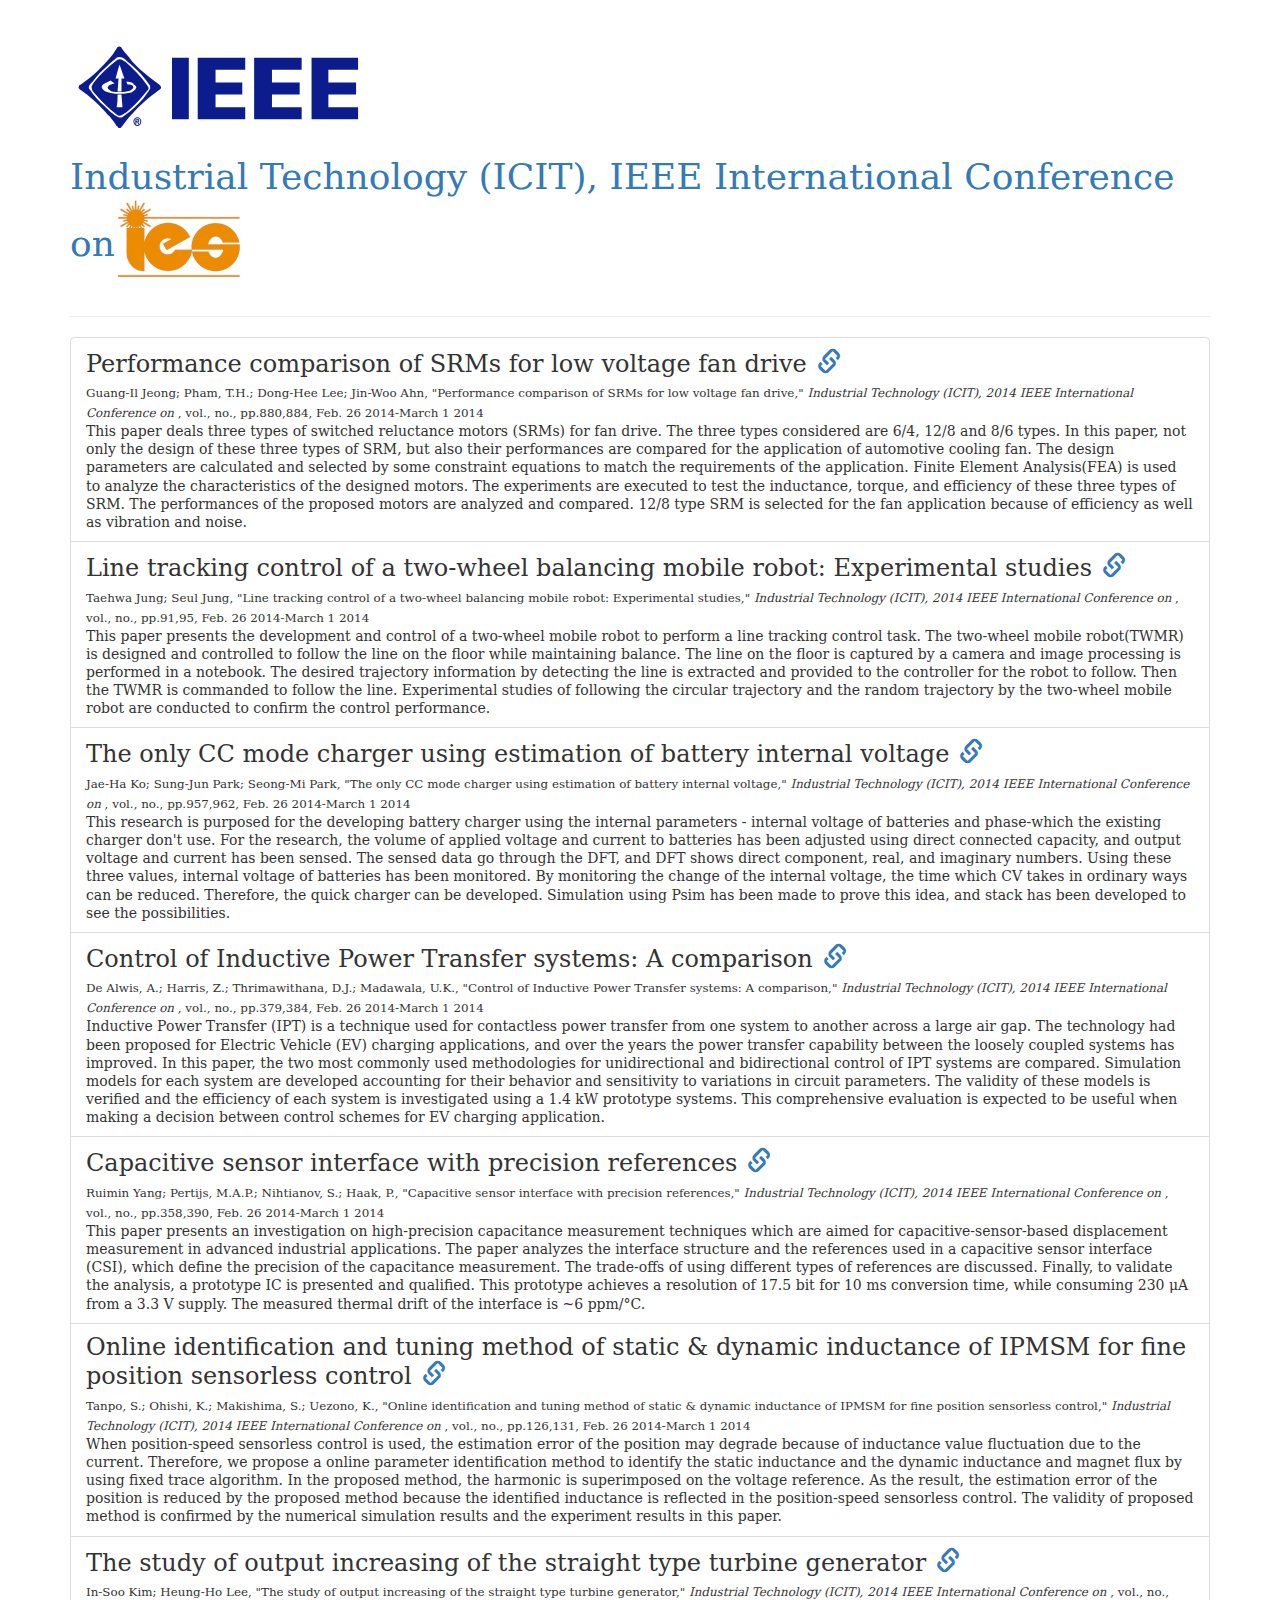
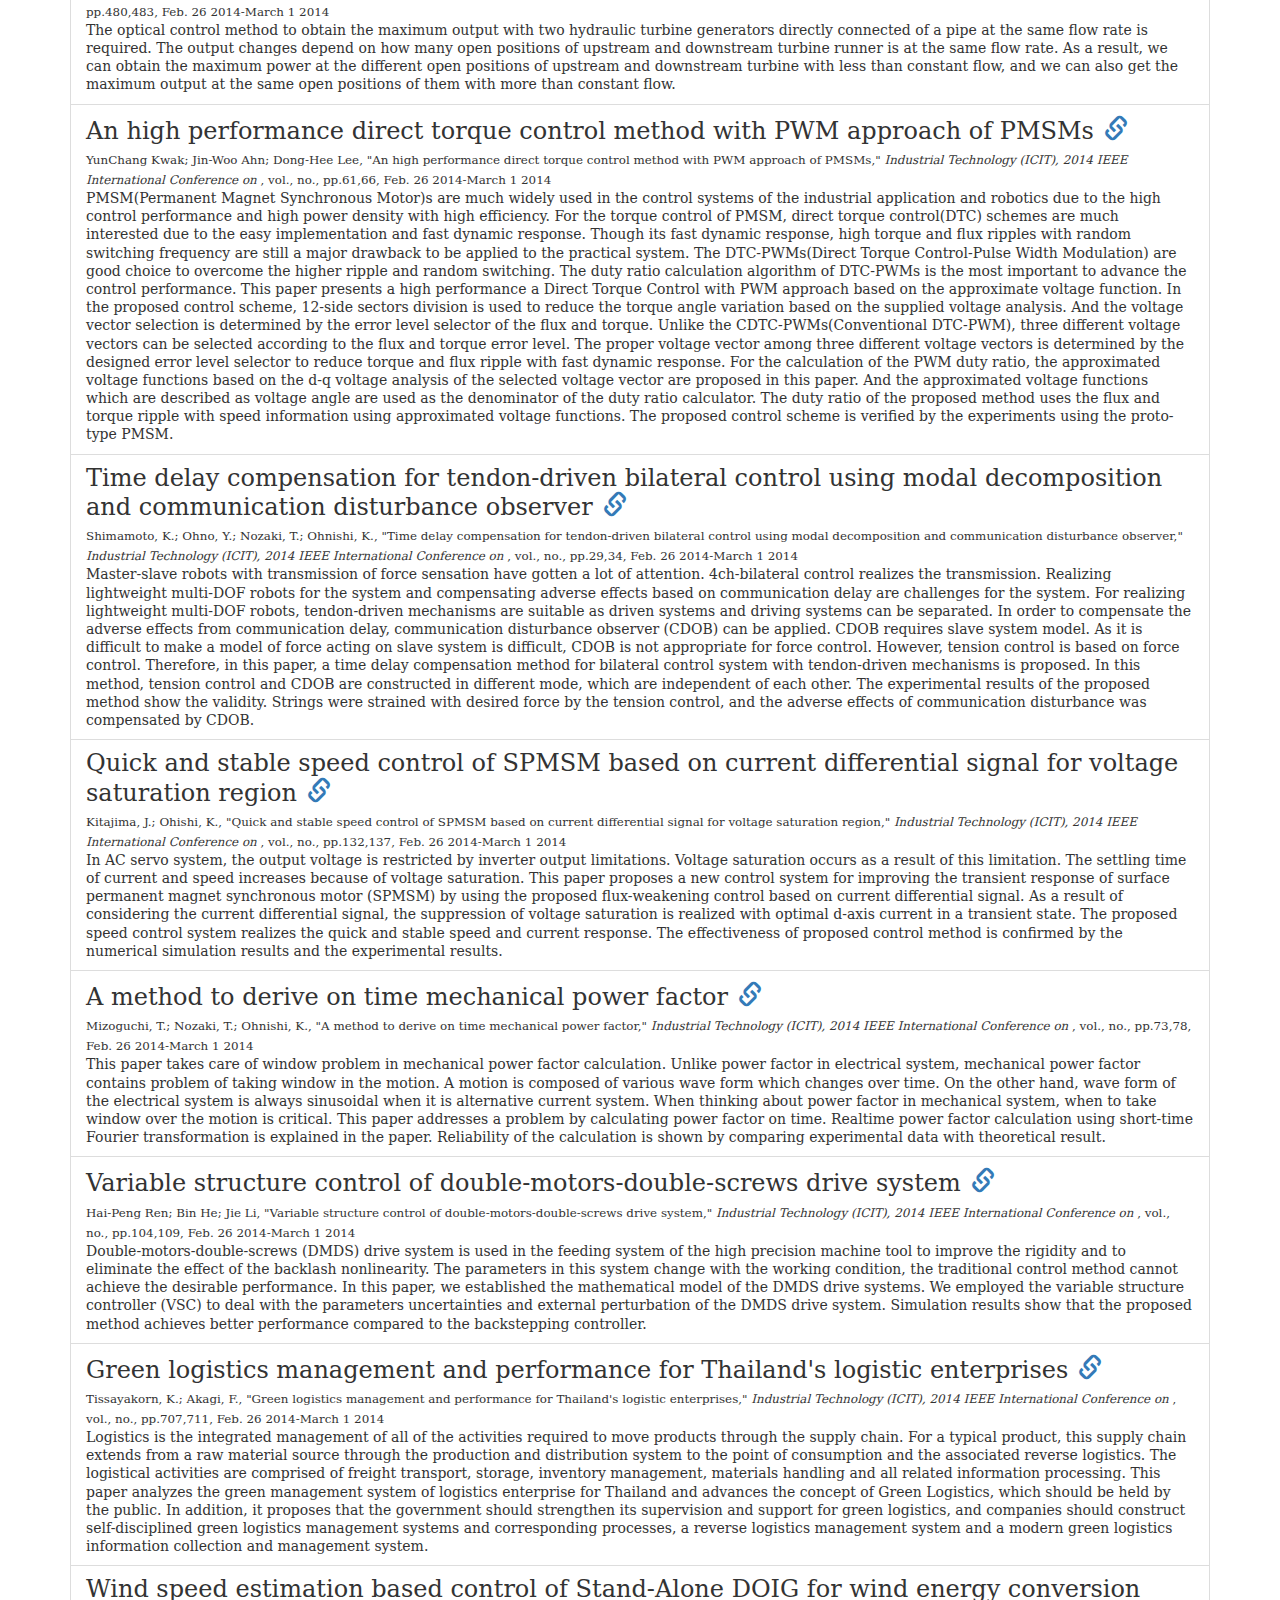
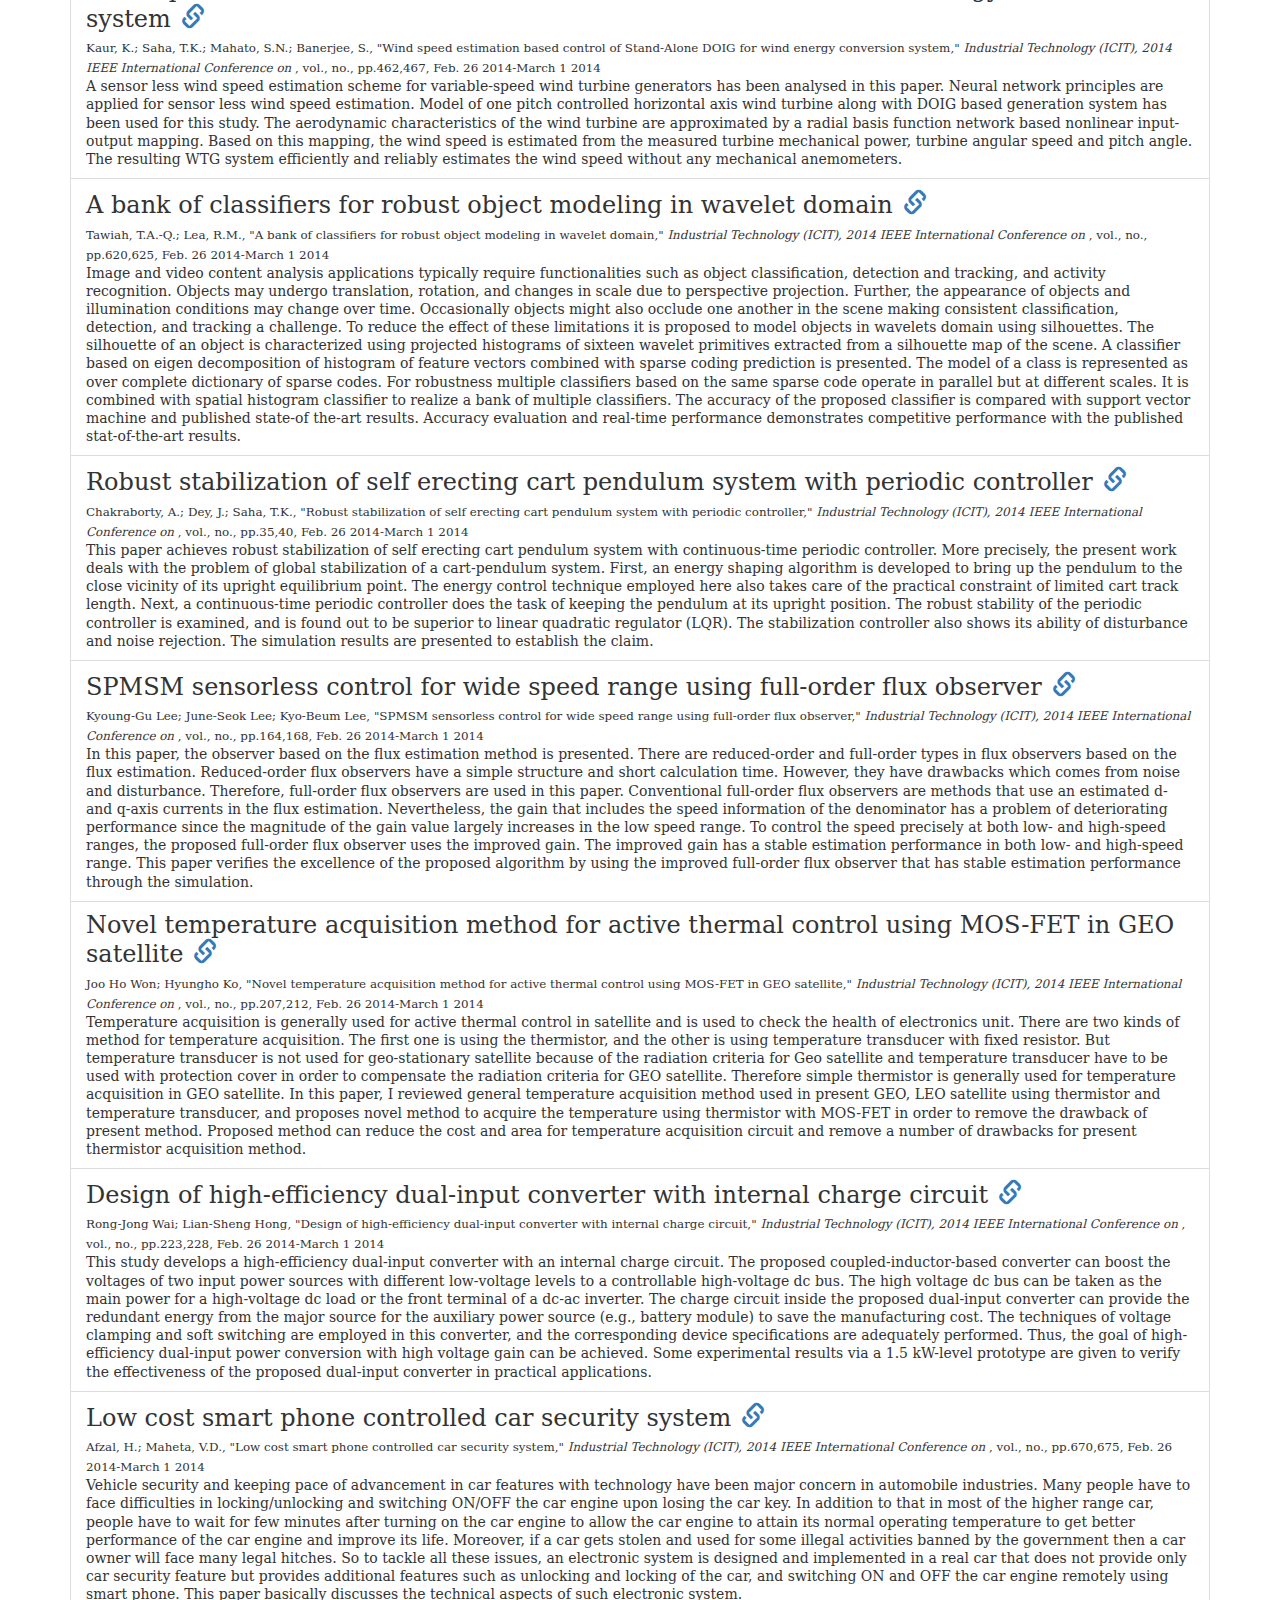
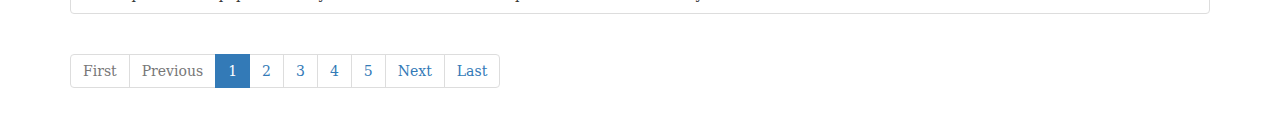
<file: index.html>
<!DOCTYPE html>
<html lang="en">
<head>
<meta charset="utf-8">
<meta http-equiv="X-UA-Compatible" content="IE=edge">
<meta name="viewport" content="width=device-width, initial-scale=1">
<title></title>

<link href="css/bootstrap.min.css" rel="stylesheet">
<link href="css/main.css" rel="stylesheet">

<!-- HTML5 shim and Respond.js for IE8 support of HTML5 elements and media queries -->
<!-- WARNING: Respond.js doesn't work if you view the page via file:// -->
<!--[if lt IE 9]>
    <script src="https://oss.maxcdn.com/html5shiv/3.7.2/html5shiv.min.js"></script>
    <script src="https://oss.maxcdn.com/respond/1.4.2/respond.min.js"></script>
    <![endif]-->
</head>
<body>

<div class="container">

<div class="page-header">
<img src="img/IEEE_logo.svg"/>
<h1><a href="http://ieee-ies.org">Industrial Technology (ICIT), IEEE
International Conference on</a><img src="img/IES_logo.jpg" style="height: 100px"></h1>
</div>

<div id="article-list" class="list-group">
</div>

<ul id="pagination" class="pagination"></ul>
</div>

<script src="js/jquery-1.11.1.min.js"></script>
<script src="js/bootstrap.min.js"></script>
<script src="js/jquery.twbsPagination.min.js"></script>
<script src="js/main.js"></script>

</body>
</html>
</file>
<file: css/main.css>
html, body {
    font-family: 'serif';
}

#article-list>div {
    cursor: pointer
}

.popover{
    max-width: 80%;
}

.evil .list-group-item-text>p {
    color: blue;
}
</file>
